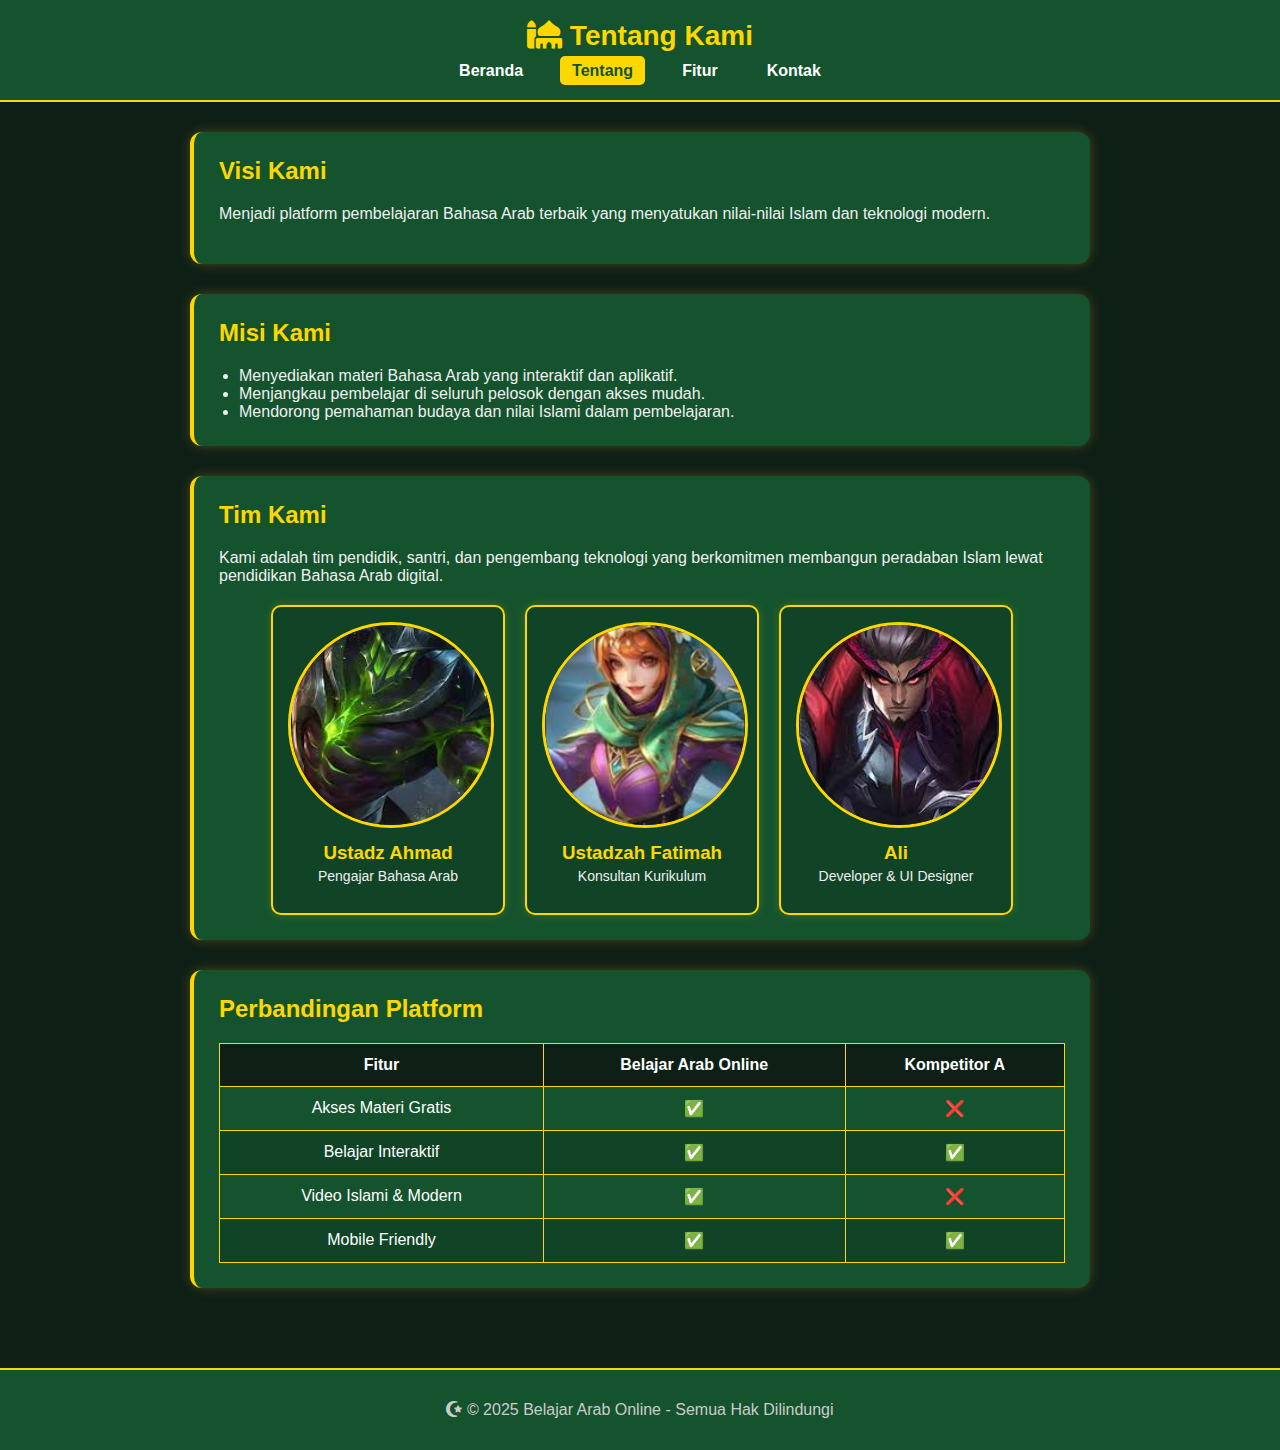
<file: about.html>
<!DOCTYPE html>
<html lang="id">
<head>
    <meta charset="UTF-8" />
    <meta name="viewport" content="width=device-width, initial-scale=1.0"/>
    <title>Tentang Kami - Belajar Arab Online</title>
    <link rel="stylesheet" href="about.css" />
    <link rel="stylesheet" href="https://cdnjs.cloudflare.com/ajax/libs/font-awesome/6.5.0/css/all.min.css">
</head>
<body>

<header>
    <h1><i class="fas fa-mosque"></i> Tentang Kami</h1>
    <nav>
        <ul>
            <li><a href="index.html">Beranda</a></li>
            <li><a href="about.html" class="active">Tentang</a></li>
            <li><a href="fitur.html">Fitur</a></li>
            <li><a href="contact.html">Kontak</a></li>
        </ul>
    </nav>
</header>

<main>
    <section class="card">
        <h2>Visi Kami</h2>
        <p>Menjadi platform pembelajaran Bahasa Arab terbaik yang menyatukan nilai-nilai Islam dan teknologi modern.</p>
    </section>

    <section class="card">
        <h2>Misi Kami</h2>
        <ul>
            <li>Menyediakan materi Bahasa Arab yang interaktif dan aplikatif.</li>
            <li>Menjangkau pembelajar di seluruh pelosok dengan akses mudah.</li>
            <li>Mendorong pemahaman budaya dan nilai Islami dalam pembelajaran.</li>
        </ul>
    </section>

    <section class="card tim-container">
        <h2>Tim Kami</h2>
        <p>Kami adalah tim pendidik, santri, dan pengembang teknologi yang berkomitmen membangun peradaban Islam lewat pendidikan Bahasa Arab digital.</p>
        
        <div class="team-grid">
            <div class="team-card">
                <img src="File/ustd ahmad.jpeg" alt="Ustadz Ahmad" />
                <h3>Ustadz Ahmad</h3>
                <p>Pengajar Bahasa Arab</p>
            </div>
            <div class="team-card">
                <img src="File/usdzah Fatimah.jpeg" alt="Ustadzah Fatimah" />
                <h3>Ustadzah Fatimah</h3>
                <p>Konsultan Kurikulum</p>
            </div>
            <div class="team-card">
                <img src="File/ustd ali.jpeg" alt="Ali - Developer" />
                <h3>Ali</h3>
                <p>Developer & UI Designer</p>
            </div>
        </div>
    </section>

    <section class="card table-container">
        <h2>Perbandingan Platform</h2>
        <table>
            <thead>
                <tr>
                    <th>Fitur</th>
                    <th>Belajar Arab Online</th>
                    <th>Kompetitor A</th>
                </tr>
            </thead>
            <tbody>
                <tr>
                    <td>Akses Materi Gratis</td>
                    <td>✅</td>
                    <td>❌</td>
                </tr>
                <tr>
                    <td>Belajar Interaktif</td>
                    <td>✅</td>
                    <td>✅</td>
                </tr>
                <tr>
                    <td>Video Islami & Modern</td>
                    <td>✅</td>
                    <td>❌</td>
                </tr>
                <tr>
                    <td>Mobile Friendly</td>
                    <td>✅</td>
                    <td>✅</td>
                </tr>
            </tbody>
        </table>
    </section>
</main>

<footer>
    <p><i class="fas fa-star-and-crescent"></i> © 2025 Belajar Arab Online - Semua Hak Dilindungi</p>
</footer>

</body>
</html>
</file>
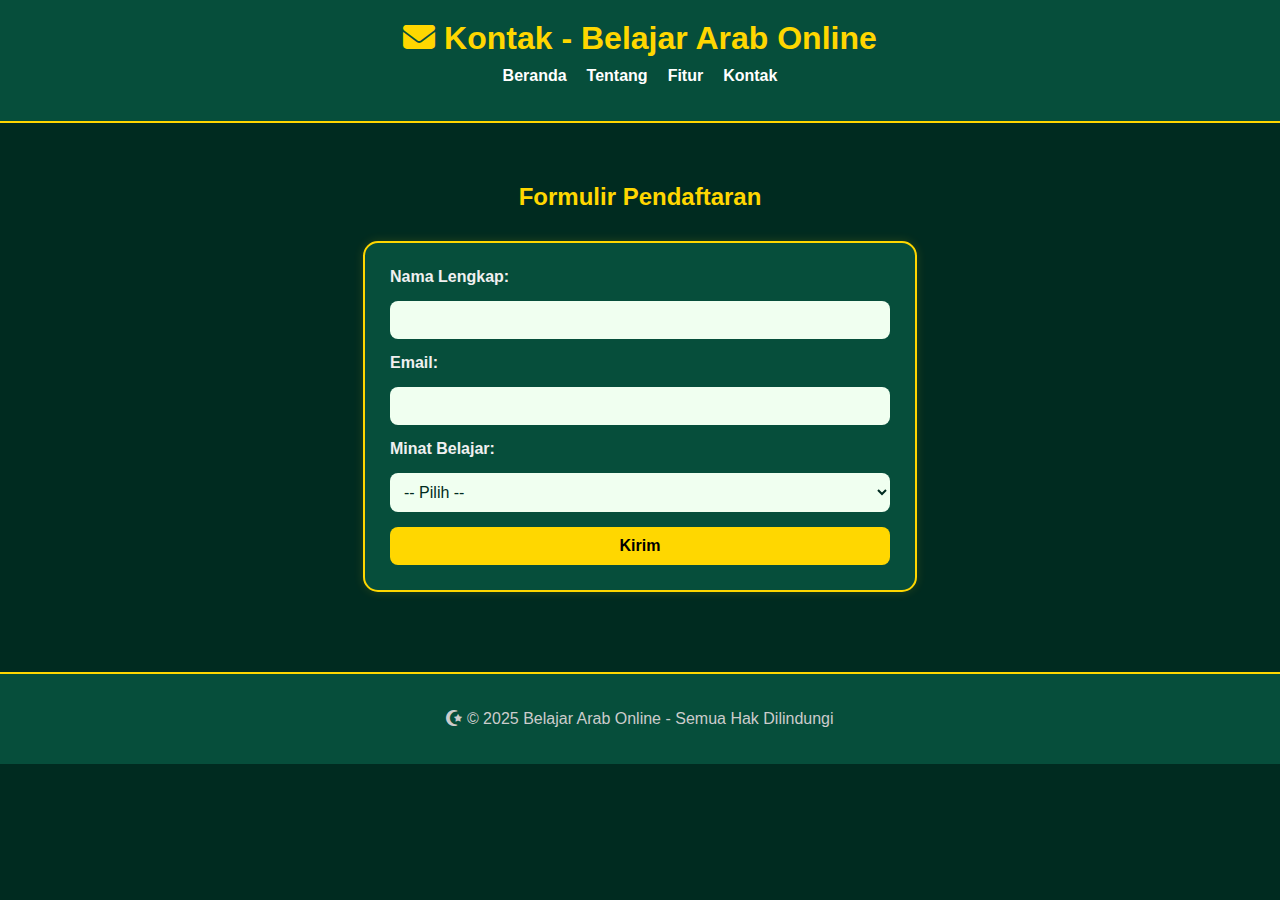
<file: contact.html>
<!DOCTYPE html>
<html lang="id">
<head>
<meta charset="UTF-8">
<meta name="viewport" content="width=device-width, initial-scale=1.0">
<title>Kontak - Belajar Arab Online</title>
<link rel="stylesheet" href="contact.css">
<link rel="stylesheet" href="https://cdnjs.cloudflare.com/ajax/libs/font-awesome/6.5.0/css/all.min.css">
<script>
    function kirimPesan() {
        alert("Pesan Anda terkirim. Terima kasih!");
    }
</script>
</head>
<body>
    <header>
        <h1><i class="fas fa-envelope"></i> Kontak - Belajar Arab Online</h1>
    <nav>
        <ul>
            <li><a href="index.html">Beranda</a></li>
            <li><a href="about.html">Tentang</a></li>
            <li><a href="fitur.html">Fitur</a></li>
            <li><a href="contact.html">Kontak</a></li>
        </ul>
    </nav>
    </header>

<main>
    <section class="formulir">
        <h2>Formulir Pendaftaran</h2>
        <form onsubmit="kirimPesan(); return false;">
        <label for="nama">Nama Lengkap:</label>
        <input type="text" id="nama" name="nama" required>

        <label for="email">Email:</label>
        <input type="email" id="email" name="email" required>

        <label for="minat">Minat Belajar:</label>
        <select id="minat" name="minat" required>
            <option value="">-- Pilih --</option>
            <option value="Nahwu">Nahwu</option>
            <option value="Shorof">Shorof</option>
            <option value="Kosa Kata">Kosa Kata</option>
            <option value="Terjemah">Terjemah</option>
        </select>

        <button type="submit">Kirim</button>
        </form>
    </section>
</main>

<footer>
    <p><i class="fas fa-star-and-crescent"></i> © 2025 Belajar Arab Online - Semua Hak Dilindungi</p>
</footer>
</body>
</html>
</file>
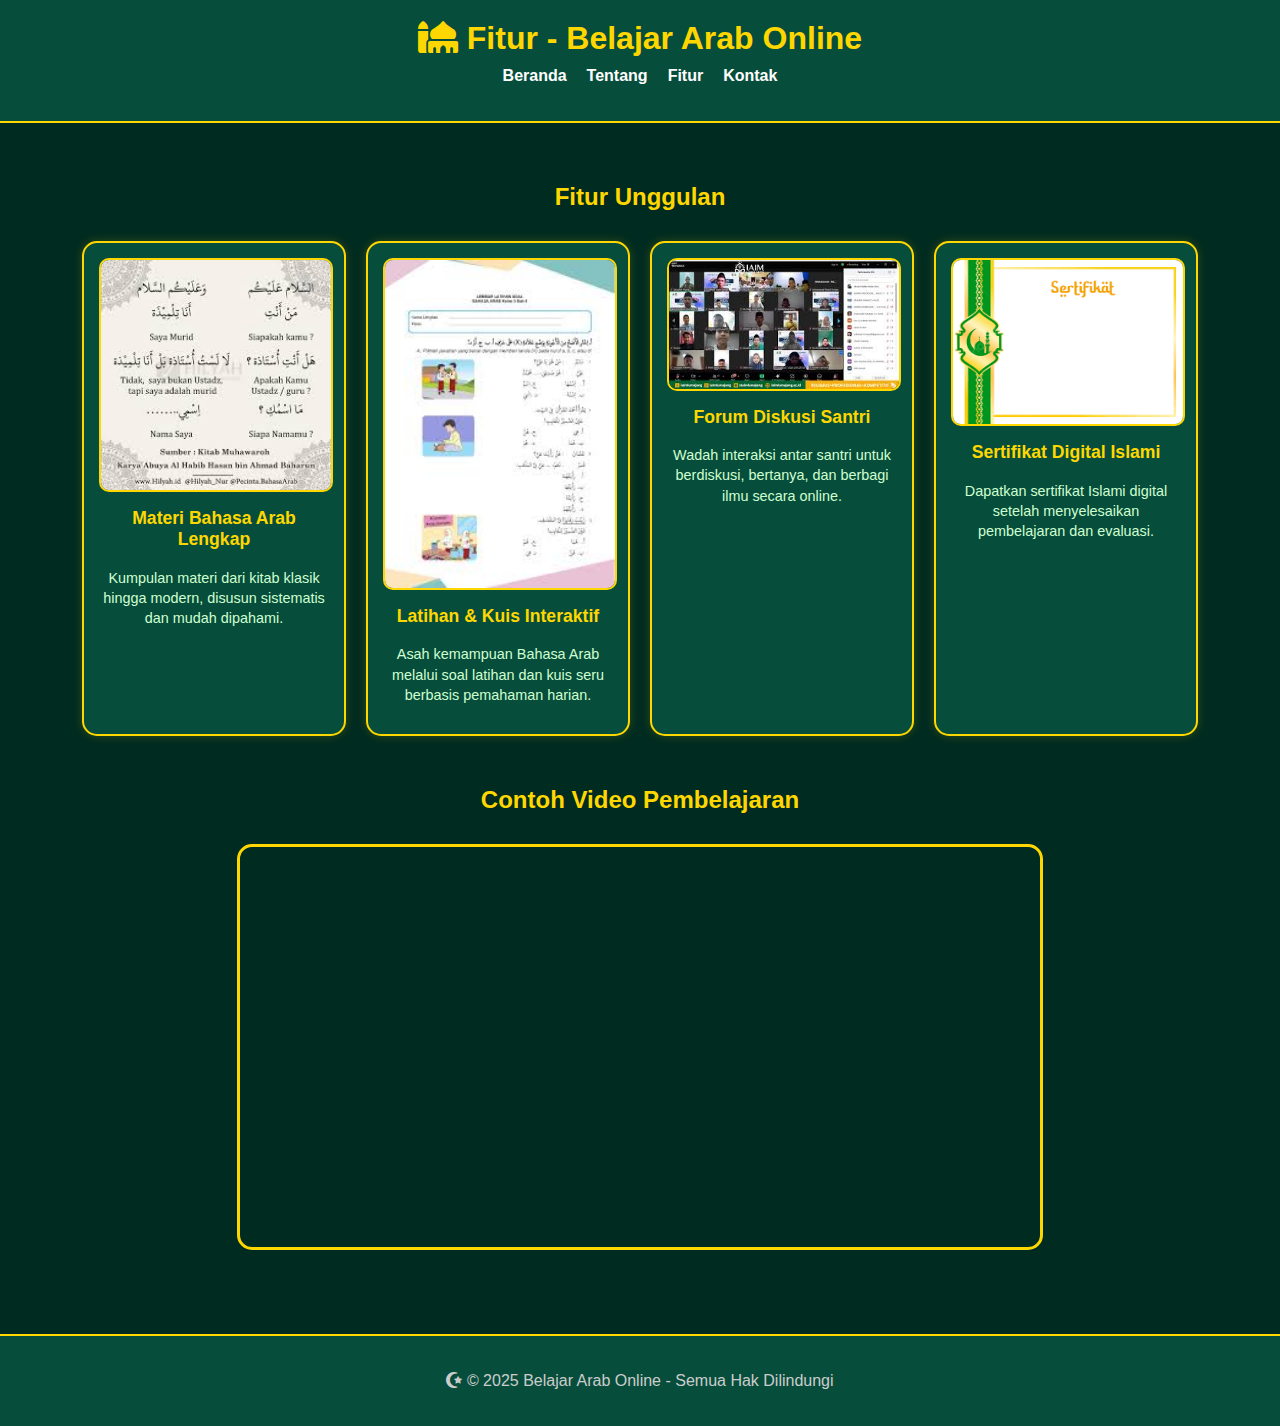
<file: fitur.html>
<!DOCTYPE html>
<html lang="id">
<head>
<meta charset="UTF-8" />
<meta name="viewport" content="width=device-width, initial-scale=1.0"/>
<title>Fitur - Belajar Arab Online</title>
<link rel="stylesheet" href="https://cdnjs.cloudflare.com/ajax/libs/font-awesome/6.5.0/css/all.min.css">

<style>
    body {
    margin: 0;
    font-family: 'Segoe UI', sans-serif;
    background-color: #002b20;
    color: #f0f0f0;
    }

    header {
        background-color: #064e3b;
        padding: 20px;
        text-align: center;
        border-bottom: 2px solid gold;
    }

    header h1 {
        color: gold;
        margin: 0;
    }

    nav ul {
        list-style-type: none;
        padding: 0;
        margin-top: 10px;
        display: flex;
        justify-content: center;
        gap: 20px;
    }

    nav ul li a {
        text-decoration: none;
        color: white;
        font-weight: bold;
    }

    nav ul li a:hover {
        color: gold;
    }

    main {
        padding: 40px 20px;
    }

    h2 {
        color: gold;
        text-align: center;
        margin-bottom: 30px;
    }

    .gallery {
        display: flex;
        flex-wrap: wrap;
        gap: 20px;
        justify-content: center;
        margin-bottom: 50px;
    }

    .feature-card {
        background-color: #064e3b;
        padding: 15px;
        border: 2px solid gold;
        border-radius: 15px;
        width: 230px;
        text-align: center;
        box-shadow: 0 0 10px rgba(255, 215, 0, 0.2);
        transition: transform 0.3s ease;
    }

    .feature-card:hover {
        transform: translateY(-5px);
    }

    .feature-card img {
        width: 100%;
        border-radius: 10px;
        border: 2px solid gold;
    }

    .feature-card h3 {
        color: gold;
        margin-top: 12px;
        font-size: 1.1em;
    }

    .feature-card p {
        font-size: 0.9em;
        color: #d0ffd0;
        font-weight: normal;
        margin-top: 8px;
        line-height: 1.4;
    }

    .video {
        text-align: center;
    }

    iframe {
        width: 80%;
        max-width: 800px;
        height: 400px;
        border: 3px solid gold;
        border-radius: 15px;
    }

    footer {
        background-color: #064e3b;
        text-align: center;
        padding: 20px;
        margin-top: 40px;
        border-top: 2px solid gold;
        color: #ccc;
    }
</style>
</head>
<body>
    <header>
    <h1><i class="fas fa-mosque"></i> Fitur - Belajar Arab Online</h1>
    <nav>
        <ul>
            <li><a href="index.html">Beranda</a></li>
            <li><a href="about.html">Tentang</a></li>
            <li><a href="fitur.html">Fitur</a></li>
            <li><a href="contact.html">Kontak</a></li>
        </ul>
    </nav>
    </header>

<main>
    <h2>Fitur Unggulan</h2>
    <div class="gallery">
        <div class="feature-card">
            <img src="File/Materi Bahasa Arab Lengkap.jpeg" alt="Materi Lengkap">
            <h3>Materi Bahasa Arab Lengkap</h3>
            <p>Kumpulan materi dari kitab klasik hingga modern, disusun sistematis dan mudah dipahami.</p>
        </div>

        <div class="feature-card">
            <img src="File/Latihan & Kuis .jpeg" alt="Latihan Soal">
            <h3>Latihan & Kuis Interaktif</h3>
            <p>Asah kemampuan Bahasa Arab melalui soal latihan dan kuis seru berbasis pemahaman harian.</p>
        </div>

        <div class="feature-card">
            <img src="File/Forum Diskusi Santri.jpeg" alt="Forum Diskusi">
            <h3>Forum Diskusi Santri</h3>
            <p>Wadah interaksi antar santri untuk berdiskusi, bertanya, dan berbagi ilmu secara online.</p>
        </div>

        <div class="feature-card">
            <img src="File/Sertifikat Digital Islami.png" alt="Sertifikat Digital">
            <h3>Sertifikat Digital Islami</h3>
            <p>Dapatkan sertifikat Islami digital setelah menyelesaikan pembelajaran dan evaluasi.</p>
        </div>
    </div>

    <div class="video">
        <h2>Contoh Video Pembelajaran</h2>
        <iframe width="560" height="315" src="https://www.youtube.com/embed/8e5Nmpy8Zmw??autoplay=1" title="YouTube video player" frameborder="0" allow="accelerometer; autoplay; clipboard-write; encrypted-media; gyroscope; picture-in-picture; web-share" referrerpolicy="strict-origin-when-cross-origin" allowfullscreen></iframe>
        </div>
    </main>

<footer>
    <p><i class="fas fa-star-and-crescent"></i> © 2025 Belajar Arab Online - Semua Hak Dilindungi</p>
</footer>
</body>
</html>
</file>
<file: about.css>
body {
  margin: 0;
  font-family: 'Segoe UI', sans-serif;
  background-color: #0e1f16;
  color: #f0f0f0;
}

header {
  background-color: #14532d;
  padding: 20px;
  text-align: center;
  border-bottom: 2px solid gold;
}

header h1 {
  color: gold;
  margin: 0;
  font-size: 28px;
}

nav ul {
  list-style-type: none;
  padding: 0;
  margin-top: 10px;
  display: flex;
  justify-content: center;
  gap: 25px;
}

nav ul li a {
  text-decoration: none;
  color: white;
  font-weight: bold;
  padding: 6px 12px;
  border-radius: 5px;
}

nav ul li a:hover,
nav ul li a.active {
  background-color: gold;
  color: #14532d;
}

main {
  padding: 30px 20px;
  display: grid;
  gap: 30px;
  max-width: 900px;
  margin: auto;
}

.card {
  background-color: #14532d;
  border-left: 4px solid gold;
  padding: 25px;
  border-radius: 12px;
  box-shadow: 0 0 12px rgba(218, 165, 32, 0.3);
}

.card h2 {
  margin-top: 0;
  color: gold;
}

ul {
  padding-left: 20px;
  margin: 0;
}

.table-container table {
  width: 100%;
  border-collapse: collapse;
  margin-top: 15px;
}

table, th, td {
  border: 1px solid gold;
}

th, td {
  padding: 12px;
  text-align: center;
  color: #fff;
}

thead {
  background-color: #0e1f16;
}

tbody tr:nth-child(even) {
  background-color: #114427;
}

footer {
  background-color: #14532d;
  text-align: center;
  padding: 15px;
  margin-top: 50px;
  border-top: 2px solid gold;
  color: #ccc;
}

.team-grid {
  display: flex;
  gap: 20px;
  flex-wrap: wrap;
  justify-content: center;
  margin-top: 20px;
}

.team-card {
  background-color: #114427;
  border: 2px solid gold;
  border-radius: 10px;
  padding: 15px;
  width: 200px;
  text-align: center;
  box-shadow: 0 0 10px rgba(255, 215, 0, 0.2);
}

.team-card img {
  width: 100%;
  border-radius: 50%;
  border: 3px solid gold;
  margin-bottom: 10px;
  height: 200px;
  object-fit: cover;
}

.team-card h3 {
  color: gold;
  margin: 0;
}

.team-card p {
  font-size: 14px;
  color: #eee;
  margin-top: 4px;
}
</file>
<file: contact.css>
body {
    margin: 0;
    font-family: 'Segoe UI', sans-serif;
    background-color: #002b20;
    color: #f0f0f0;
}

header {
    background-color: #064e3b;
    padding: 20px;
    text-align: center;
    border-bottom: 2px solid gold;
}

header h1 {
    color: gold;
    margin: 0;
}

nav ul {
    list-style-type: none;
    padding: 0;
    margin-top: 10px;
    display: flex;
    justify-content: center;
    gap: 20px;
}

nav ul li a {
    text-decoration: none;
    color: white;
    font-weight: bold;
}

nav ul li a:hover {
    color: gold;
}

main {
    padding: 40px 20px;
}

h2 {
    color: gold;
    text-align: center;
    margin-bottom: 30px;
}

form {
    max-width: 500px;
    margin: auto;
    display: flex;
    flex-direction: column;
    gap: 15px;
    background-color: #064e3b;
    padding: 25px;
    border-radius: 15px;
    border: 2px solid gold;
    box-shadow: 0 0 10px rgba(255, 215, 0, 0.15);
}

label {
    font-weight: bold;
    color: #f0f0f0;
}

input, select, button {
    padding: 10px;
    border-radius: 8px;
    border: none;
    font-size: 1em;
}

input, select {
    background-color: #f0fff0;
    color: #002b20;
}

button {
    background-color: gold;
    color: #000;
    font-weight: bold;
    cursor: pointer;
    transition: background-color 0.3s ease;
}

button:hover {
    background-color: #ffd700;
}

footer {
    background-color: #064e3b;
    text-align: center;
    padding: 20px;
    margin-top: 40px;
    border-top: 2px solid gold;
    color: #ccc;
}
</file>
